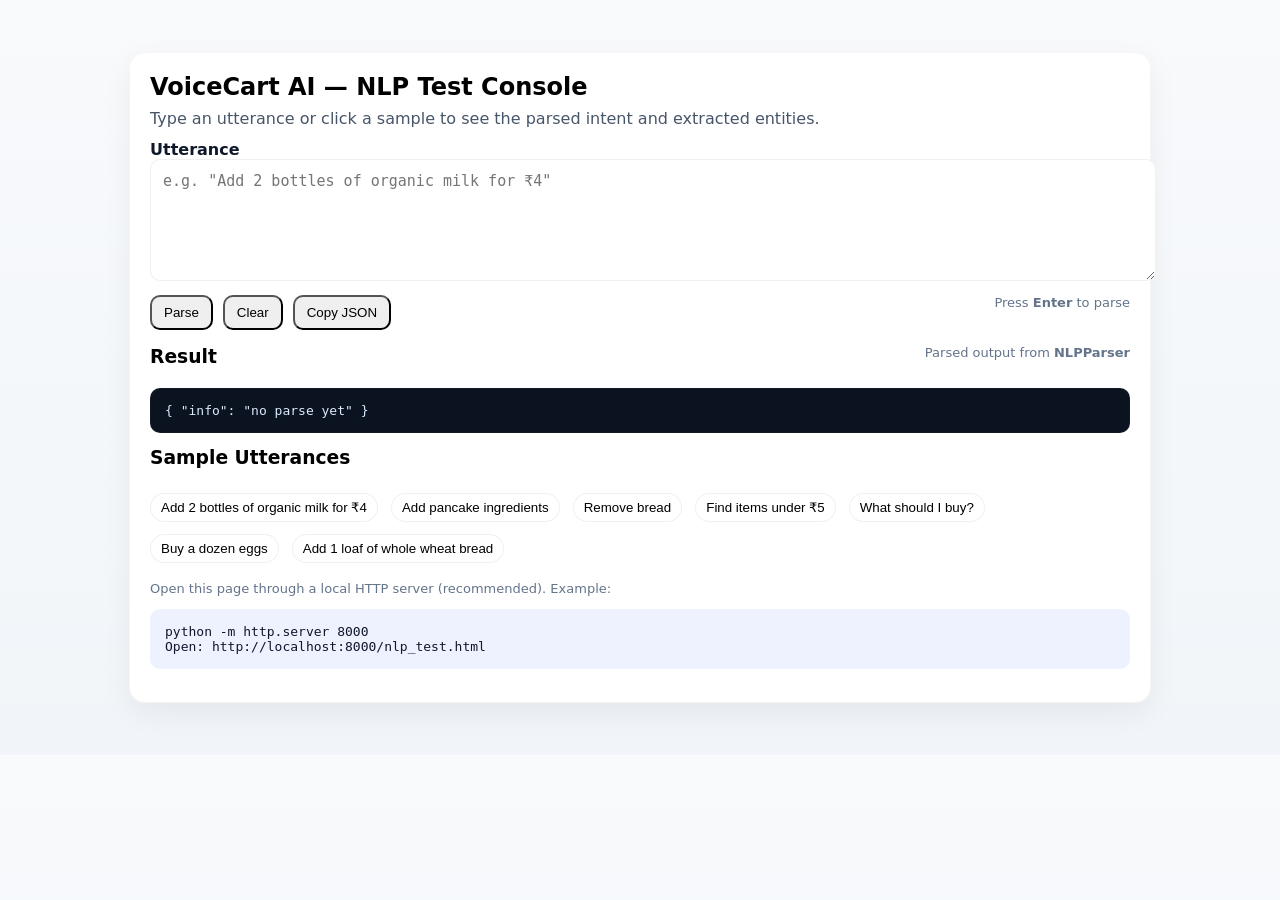
<file: nlp_test.html>
<!doctype html>
<html lang="en">
<head>
  <meta charset="utf-8" />
  <meta name="viewport" content="width=device-width,initial-scale=1" />
  <title>VoiceCart AI — NLP Test Console</title>
  <link rel="stylesheet" href="styles.css">
  <style>
    :root{--max:980px}
    body { font-family: Inter, ui-sans-serif, system-ui, -apple-system, "Segoe UI", Roboto, "Helvetica Neue", Arial; padding: 32px; background: linear-gradient(180deg,#f8fafc, #f1f5f9); }
    .card { background: rgba(255,255,255,0.95); border-radius: 16px; padding: 20px; box-shadow: 0 10px 30px rgba(2,6,23,0.06); max-width:var(--max); margin: 12px auto; border:1px solid rgba(15,23,42,0.04); }
    label{font-weight:600;color:#0f172a}
    textarea { width:100%; min-height:96px; font-size:15px; padding:12px; border-radius:10px; border:1px solid rgba(2,6,23,0.06); box-shadow: inset 0 1px 0 rgba(255,255,255,0.6); resize:vertical }
    pre { background:#0b1220; color:#dbeafe; padding:14px; border-radius:10px; overflow:auto; border:1px solid rgba(255,255,255,0.03); }
    .samples button { margin:6px 8px 6px 0; padding:6px 10px; border-radius:999px; border:1px solid rgba(15,23,42,0.06); background:white }
    .controls { display:flex; gap:10px; margin-top:10px; }
    .controls .hint-chip { padding:8px 12px; border-radius:10px; }
    .result-header{display:flex;align-items:center;justify-content:space-between}
    .small-muted{color:#64748b;font-size:13px}
  </style>
</head>
<body>
  <div class="card">
    <h2 style="margin:0 0 8px 0">VoiceCart AI — NLP Test Console</h2>
    <p style="margin:0 0 12px 0; color:#475569">Type an utterance or click a sample to see the parsed intent and extracted entities.</p>

    <div>
      <label for="utterance">Utterance</label>
      <textarea id="utterance" placeholder='e.g. "Add 2 bottles of organic milk for ₹4"'></textarea>
      <div class="controls">
        <button id="parseBtn" class="hint-chip bg-indigo-600 text-white">Parse</button>
        <button id="clearBtn" class="hint-chip bg-slate-100">Clear</button>
        <button id="copyResultBtn" class="hint-chip bg-emerald-100">Copy JSON</button>
        <div style="flex:1"></div>
        <div class="small-muted">Press <strong>Enter</strong> to parse</div>
      </div>
    </div>

    <div class="result-header">
      <h3 style="margin-top:16px;margin-bottom:8px">Result</h3>
      <div class="small-muted">Parsed output from <strong>NLPParser</strong></div>
    </div>
    <pre id="result">{ "info": "no parse yet" }</pre>

    <h3 style="margin-top:14px">Sample Utterances</h3>
    <div class="samples">
      <button class="hint-chip" data-txt="Add 2 bottles of organic milk for ₹4">Add 2 bottles of organic milk for ₹4</button>
      <button class="hint-chip" data-txt="Add pancake ingredients">Add pancake ingredients</button>
      <button class="hint-chip" data-txt="Remove bread from my list">Remove bread</button>
      <button class="hint-chip" data-txt="Find items under ₹5">Find items under ₹5</button>
      <button class="hint-chip" data-txt="What should I buy?">What should I buy?</button>
      <button class="hint-chip" data-txt="Buy a dozen eggs">Buy a dozen eggs</button>
      <button class="hint-chip" data-txt="Add 1 loaf of whole wheat bread">Add 1 loaf of whole wheat bread</button>
    </div>

    <p style="margin-top:12px; color:#64748b; font-size:13px">Open this page through a local HTTP server (recommended). Example:</p>
    <pre style="background:#eef2ff;color:#0f172a">python -m http.server 8000
Open: http://localhost:8000/nlp_test.html</pre>
  </div>

  <script type="module" src="js/nlp_test.js"></script>
</body>
</html>
</file>
<file: styles.css>
/* Custom Styling for Voice Command Shopping Assistant (VoiceCart AI) */

@keyframes pulse-mic {
    0% {
        box-shadow: 0 0 0 0 rgba(79, 70, 229, 0.7), 0 0 0 0 rgba(147, 51, 234, 0.4);
        transform: scale(1);
    }
    50% {
        box-shadow: 0 0 0 22px rgba(79, 70, 229, 0), 0 0 0 40px rgba(147, 51, 234, 0);
        transform: scale(1.06);
    }
    100% {
        box-shadow: 0 0 0 0 rgba(79, 70, 229, 0), 0 0 0 0 rgba(147, 51, 234, 0);
        transform: scale(1);
    }
}

@keyframes wave-bar {
    0%, 100% { height: 8px; }
    50% { height: 32px; }
}

.mic-active {
    animation: pulse-mic 1.4s infinite ease-in-out;
    background: linear-gradient(135deg, #4f46e5 0%, #7c3aed 50%, #db2777 100%) !important;
}

.audio-bar {
    width: 4px;
    background-color: #6366f1;
    border-radius: 4px;
    display: inline-block;
    margin: 0 2px;
}

.audio-bar:nth-child(1) { animation: wave-bar 1.2s infinite ease-in-out 0.1s; }
.audio-bar:nth-child(2) { animation: wave-bar 1.2s infinite ease-in-out 0.3s; }
.audio-bar:nth-child(3) { animation: wave-bar 1.2s infinite ease-in-out 0.2s; }
.audio-bar:nth-child(4) { animation: wave-bar 1.2s infinite ease-in-out 0.4s; }
.audio-bar:nth-child(5) { animation: wave-bar 1.2s infinite ease-in-out 0.15s; }

/* Custom Category Badge Colors */
.badge-produce { background-color: #dcfce7; color: #166534; }
.badge-dairy { background-color: #e0f2fe; color: #075985; }
.badge-bakery { background-color: #fef3c7; color: #92400e; }
.badge-meat { background-color: #ffe4e6; color: #9f1239; }
.badge-pantry { background-color: #f3e8ff; color: #6b21a8; }
.badge-beverages { background-color: #ccfbf1; color: #115e59; }
.badge-snacks { background-color: #ffedd5; color: #9a3412; }
.badge-household { background-color: #f1f5f9; color: #334155; }
.badge-personal { background-color: #fce7f3; color: #9d174d; }

.dark .badge-produce { background-color: rgba(22, 101, 52, 0.35); color: #86efac; }
.dark .badge-dairy { background-color: rgba(7, 89, 133, 0.35); color: #7dd3fc; }
.dark .badge-bakery { background-color: rgba(146, 64, 14, 0.35); color: #fde047; }
.dark .badge-meat { background-color: rgba(159, 18, 57, 0.35); color: #fca5a5; }
.dark .badge-pantry { background-color: rgba(107, 33, 168, 0.35); color: #d8b4fe; }
.dark .badge-beverages { background-color: rgba(17, 94, 89, 0.35); color: #5eead4; }
.dark .badge-snacks { background-color: rgba(154, 52, 18, 0.35); color: #fdba74; }
.dark .badge-household { background-color: rgba(51, 65, 85, 0.35); color: #cbd5e1; }
.dark .badge-personal { background-color: rgba(157, 23, 77, 0.35); color: #f472b6; }

/* Completed item strikethrough styling */
.item-completed {
    opacity: 0.5;
}
.item-completed .item-title {
    text-decoration: line-through;
}

/* Glassmorphism effects */
.glass-card {
    background: rgba(255, 255, 255, 0.92);
    backdrop-filter: blur(16px);
    -webkit-backdrop-filter: blur(16px);
    border: 1px solid rgba(229, 231, 235, 0.8);
}

.dark .glass-card {
    background: rgba(15, 23, 42, 0.92);
    border: 1px solid rgba(51, 65, 85, 0.7);
}

/* Lucide Icon Rendering Safeguard */
svg.lucide {
    display: inline-block !important;
    vertical-align: middle;
}

/* Header Icon Buttons */
.header-icon-btn {
    transition: all 0.2s ease;
}
.header-icon-btn:hover {
    transform: translateY(-1px);
}

/* Custom Scrollbars */
.scrollbar-none::-webkit-scrollbar {
    display: none;
}
.scrollbar-none {
    -ms-overflow-style: none;
    scrollbar-width: none;
}

/* Smooth Transitions */
* {
    transition: background-color 0.2s ease, border-color 0.2s ease, color 0.2s ease, transform 0.15s ease;
}
</file>
